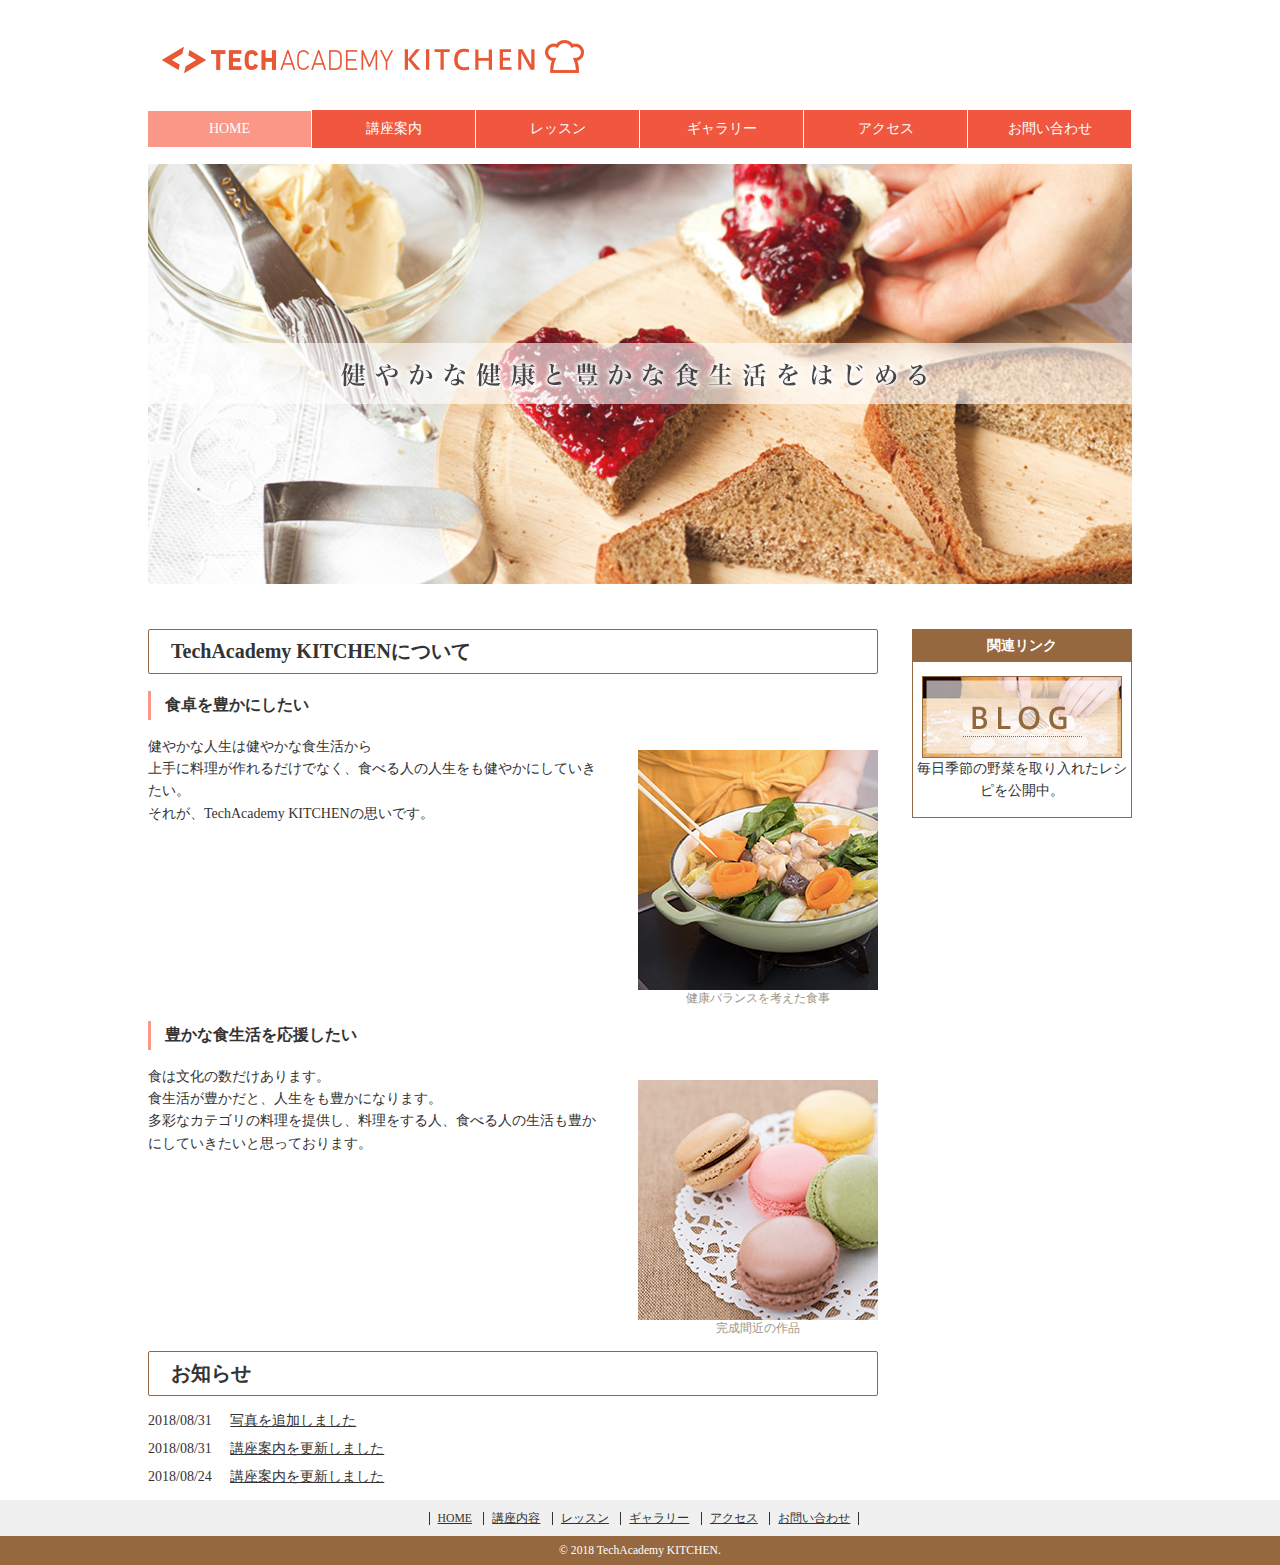
<file: index.html>
<!DOCTYPE html>
<html lang="ja">
        <head>
            <meta charset="UTF-8">
            <title>TechAcademy KITCHEN</title>
            <link rel="stylesheet" href="kitchen.css">
        </head>
        <body>
            <!--ここからヘッダー-->
            <header>
                <h1><a href="kitchen.html"></a></h1><img src="images_kitchen/logo.png" alt="TechAcademy KITCHEN"></a></h1>
                <nav id="global_navi">
                <ul>
                    <li class="current"><a href="kitchen.html">HOME</a></li>
                    <li><a href="course.html">講座案内</a></li>
                    <li><a href="lesson.html">レッスン</a></li>
                    <li><a href="gallery.html">ギャラリー</a></li>
                    <li><a href="access.html">アクセス</a></li>
                    <li><a href="contact.html">お問い合わせ</a></li>
                </ul>
            </nav>
            </header>
            <!--ヘッダーはここまで-->
            <!--ここからメインビジュアル画像-->
            <div id="main_visual">
                <img src="images_kitchen/main_visual.jpg" alt="健やかな健康と豊かな食生活を始める">
            </div>
            <!--メインビジュアル画像はここまで-->
            <!--ここからwrapper-->
            <div id="wrapper">
                <!--ここからメイン-->
                <div id="main">
                    <section id="point">
                        <h2>TechAcademy KITCHENについて</h2>
                    <section>
                        <h3>食卓を豊かにしたい</h3>
                        <div class="point">
                            <p>
                                健やかな人生は健やかな食生活から<br>
                                上手に料理が作れるだけでなく、食べる人の人生をも健やかにしていきたい。<br>
                                それが、TechAcademy KITCHENの思いです。
                            </p>
                            <figure>
                                <img src="images_kitchen/photo01.jpg" alt="TechAcademy KITCHENについて1">
                                <figcaption>健康バランスを考えた食事</figcaption>
                            </figure>
                        </div>
                    </section>
                    <section>
                    <h3>豊かな食生活を応援したい</h3>
                    <div class="point">
                        <p>
                            食は文化の数だけあります。<br>
                            食生活が豊かだと、人生をも豊かになります。<br>
                            多彩なカテゴリの料理を提供し、料理をする人、食べる人の生活も豊かにしていきたいと思っております。
                        </p>
                        <figure>
                            <img src="images_kitchen/photo02.jpg" alt="TechAcademy KITCHENについて2">
                            <figcaption>完成間近の作品</figcaption>
                        </figure>
                    </div>
                    </section>
                    </section>
                    <section id="news">
                        <h2>お知らせ</h2>
                        <ul>
                            <li>
                                <span>2018/08/31</span>
                                <a href="gallery.html">写真を追加しました</a>
                            </li>
                            <li>
                                <span>2018/08/31</span>
                                <a href="course.html">講座案内を更新しました</a>
                            </li>
                            <li>
                                <span>2018/08/24</span>
                                <a href="course.html">講座案内を更新しました</a>
                            </li>
                        </ul>
                    </section>
                    
                </div>
                <!--メインここまで-->
                <!--ここからサイド-->
                <aside id="sidebar">
                    <section id="side_banner">
                        <h2>関連リンク</h2>
                        <ul>
                            <li>
                                <a href="https://techacademy.jp/magazine/" target="_blank"><img src="images_kitchen/banner01.jpg" alt="ブログ"></a>
                                <p>毎日季節の野菜を取り入れたレシピを公開中。</p>
                            </li>
                        </ul>
                    </section>
                    
                </aside>
                <!--サイドここまで-->
            
                
            </div>
            <!--wrapperはここまで-->
            <!--ここからフッター-->
            <footer>
                <div id="footer_navi">
                    <ul>
                        <li><a href="kitchen.html">HOME</a></li>
                        <li><a href="course.html">講座内容</a></li>
                        <li><a href="lesson.html">レッスン</a></li>
                        <li><a href="gallery.html">ギャラリー</a></li>
                    <li><a href="access.html">アクセス</a></li>
                    <li><a href="contact.html">お問い合わせ</a></li>
                    </ul>
                </div>
                <small>&copy; 2018 TechAcademy KITCHEN.</small>
            </footer>
            <!--フッターここまで-->
        </body>
</html>
</file>
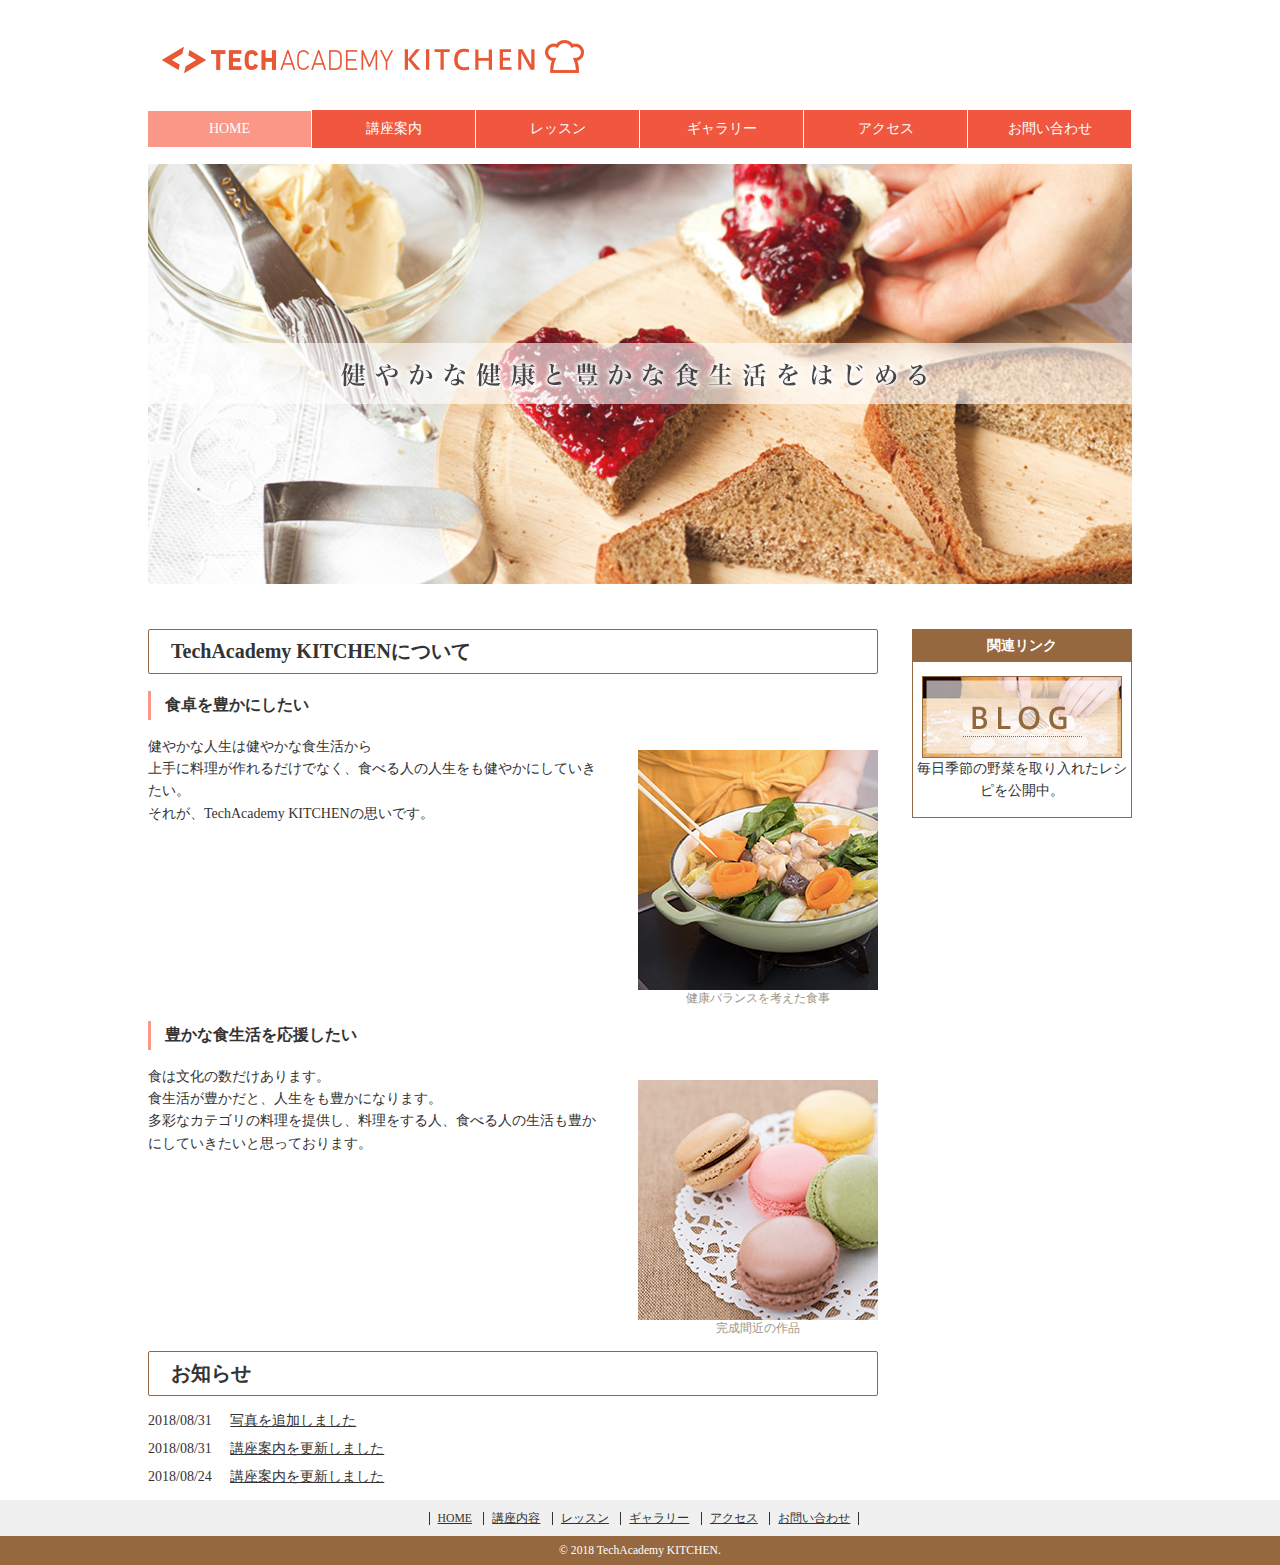
<file: kitchen.html>
<!DOCTYPE html>
<html lang="ja">
        <head>
            <meta charset="UTF-8">
            <title>TechAcademy KITCHEN</title>
            <link rel="stylesheet" href="kitchen.css">
        </head>
        <body>
            <!--ここからヘッダー-->
            <header>
                <h1><a href="kitchen.html"></a></h1><img src="logo.png" alt="TechAcademy KITCHEN"></a></h1>
                <nav id="global_navi">
                <ul>
                    <li class="current"><a href="kitchen.html">HOME</a></li>
                    <li><a href="course.html">講座案内</a></li>
                    <li><a href="lesson.html">レッスン</a></li>
                    <li><a href="gallery.html">ギャラリー</a></li>
                    <li><a href="access.html">アクセス</a></li>
                    <li><a href="contact.html">お問い合わせ</a></li>
                </ul>
            </nav>
            </header>
            <!--ヘッダーはここまで-->
            <!--ここからメインビジュアル画像-->
            <div id="main_visual">
                <img src="main_visual.jpg" alt="健やかな健康と豊かな食生活を始める">
            </div>
            <!--メインビジュアル画像はここまで-->
            <!--ここからwrapper-->
            <div id="wrapper">
                <!--ここからメイン-->
                <div id="main">
                    <section id="point">
                        <h2>TechAcademy KITCHENについて</h2>
                    <section>
                        <h3>食卓を豊かにしたい</h3>
                        <div class="point">
                            <p>
                                健やかな人生は健やかな食生活から<br>
                                上手に料理が作れるだけでなく、食べる人の人生をも健やかにしていきたい。<br>
                                それが、TechAcademy KITCHENの思いです。
                            </p>
                            <figure>
                                <img src="photo01.jpg" alt="TechAcademy KITCHENについて1">
                                <figcaption>健康バランスを考えた食事</figcaption>
                            </figure>
                        </div>
                    </section>
                    <section>
                    <h3>豊かな食生活を応援したい</h3>
                    <div class="point">
                        <p>
                            食は文化の数だけあります。<br>
                            食生活が豊かだと、人生をも豊かになります。<br>
                            多彩なカテゴリの料理を提供し、料理をする人、食べる人の生活も豊かにしていきたいと思っております。
                        </p>
                        <figure>
                            <img src="photo02.jpg" alt="TechAcademy KITCHENについて2">
                            <figcaption>完成間近の作品</figcaption>
                        </figure>
                    </div>
                    </section>
                    </section>
                    <section id="news">
                        <h2>お知らせ</h2>
                        <ul>
                            <li>
                                <span>2018/08/31</span>
                                <a href="gallery.html">写真を追加しました</a>
                            </li>
                            <li>
                                <span>2018/08/31</span>
                                <a href="course.html">講座案内を更新しました</a>
                            </li>
                            <li>
                                <span>2018/08/24</span>
                                <a href="course.html">講座案内を更新しました</a>
                            </li>
                        </ul>
                    </section>
                    
                </div>
                <!--メインここまで-->
                <!--ここからサイド-->
                <aside id="sidebar">
                    <section id="side_banner">
                        <h2>関連リンク</h2>
                        <ul>
                            <li>
                                <a href="https://techacademy.jp/magazine/" target="_blank"><img src="banner01.jpg" alt="ブログ"></a>
                                <p>毎日季節の野菜を取り入れたレシピを公開中。</p>
                            </li>
                        </ul>
                    </section>
                    
                </aside>
                <!--サイドここまで-->
            
                
            </div>
            <!--wrapperはここまで-->
            <!--ここからフッター-->
            <footer>
                <div id="footer_navi">
                    <ul>
                        <li><a href="kitchen.html">HOME</a></li>
                        <li><a href="course.html">講座内容</a></li>
                        <li><a href="lesson.html">レッスン</a></li>
                        <li><a href="gallery.html">ギャラリー</a></li>
                    <li><a href="access.html">アクセス</a></li>
                    <li><a href="contact.html">お問い合わせ</a></li>
                    </ul>
                </div>
                <small>&copy; 2018 TechAcademy KITCHEN.</small>
            </footer>
            <!--フッターここまで-->
        </body>
</html>
</file>
<file: kitchen.css>
@charset  "UTF-8";

/* チャプター：全体の設定 */
body {
    margin: 0;
    padding: 0;
    color: #333;
    font-size: 14px;
}

a {
    color: #333;
}

a:visited {
    color: green;
}

a:hover {
    color: #333;
    font-weight: 700;
    text-decoration: none;
}

h1,h2,h3,h4,h5,h6 {
    margin-top: 0;
}

p {
    margin-top: 0;
    line-height: 1.6;
}

img {
    vertical-align: bottom;
}

#main h2 {
    background: #fff;
    font-size: 20px;
    padding: 8px 22px;
    border-radius: 2px;
    border: 1px solid #956840;
    }
    
    #main h3 {
    font-size: 16px;
    border-left: solid 3px #fa9786;
    padding: 4px 9px 4px 14px;
}

header {
    width: 984px;
    margin: 0 auto;
}

header h1 {
    margin: 5px 0 10px;
}

#global_navi {
    margin-bottom: 16px;
}

#global_navi ul {
    list-style: none;
    margin: 0;
    padding: 0;
}

#global_navi ul li {
    display: inline-block;
    width: 164px;
    text-align: center;
}

#global_navi ul li a {
    display: block;
    padding: 10px 16px;
    background-color: #f0573e;
    color: #fff;
    text-decoration: none;
    transition: background-color .2s linear;
}

#global_navi ul {
    font-size: 0;  /* 半角スペース削除 */
    list-style: none;
    margin: 0;
    padding: 0;
}

#global_navi ul li {
    font-size: 14px;  /* フォントサイズ復活 */
    display: inline-block;
    width: 164px;
    text-align: center;
}

#global_navi ul li {
    font-size: 14px;
    display: inline-block;
    width: 163px;
    margin-right: 1px;
    text-aline: center;
}

#global_navi ul li.current a {
    background-color: #fa9786;
}

#global_navi ul li a:hover {
    background-color: #fa9786;
}

/* チャプター：メインビジュアル */
#main_visual {
    width: 984px;
    height: 440px;
    margin: 0 auto 25px;
}

#wrapper {
    width: 984px;
    margin: 0 auto;
    display: flex;
    justify-content: space-between;
}

#main {
    width: 730px;
}

#sidebar {
    width: 220px;
}

.point {
    display: flex;
    justify-content: space-between;
}

.point figure {
    margin-right: 0;
}

.point figcaption {
    font-size: 12px;
    color: #9C9689;
    text-align: center;
}

#news ul {
    list-style: none;
    padding: 0;
}

#news li {
    margin-bottom: 10px;
}


#news li a {
    margin-left: 15px;
}

#side_banner ul {
    list-style: none;
    padding: 0;
}

#side_banner {
    margin-bottom: 30px;
    border: 1px solid #956840;
    text-align: center;
}

#side_banner h2 {
    background-color: #956840;
    color: #fff;
    padding: 7px;
    font-size: 14px;
    text-align: center;
}

footer #footer_navi ul {
    list-style: none;
    margin: 0;
    padding: 0;
    text-align: center;

}

footer {
    background-color: #956840;
    text-align: center;
}

footer #footer_navi {
    background-color: #f0f0f0;
    padding: 10px 0;
}

footer #footer_navi li {
    display: inline;
    border-left: solid 1px #333;
    margin-left: 8px;
    padding-left: 8px;
    font-size: smaller;
}

footer #footer_navi li:last-child {
    border-right: solid 1px #333;
    padding: 0 8px;
}

footer small {
    display: block;
    padding: 8px 0;
    color: #fff;
}
</file>
